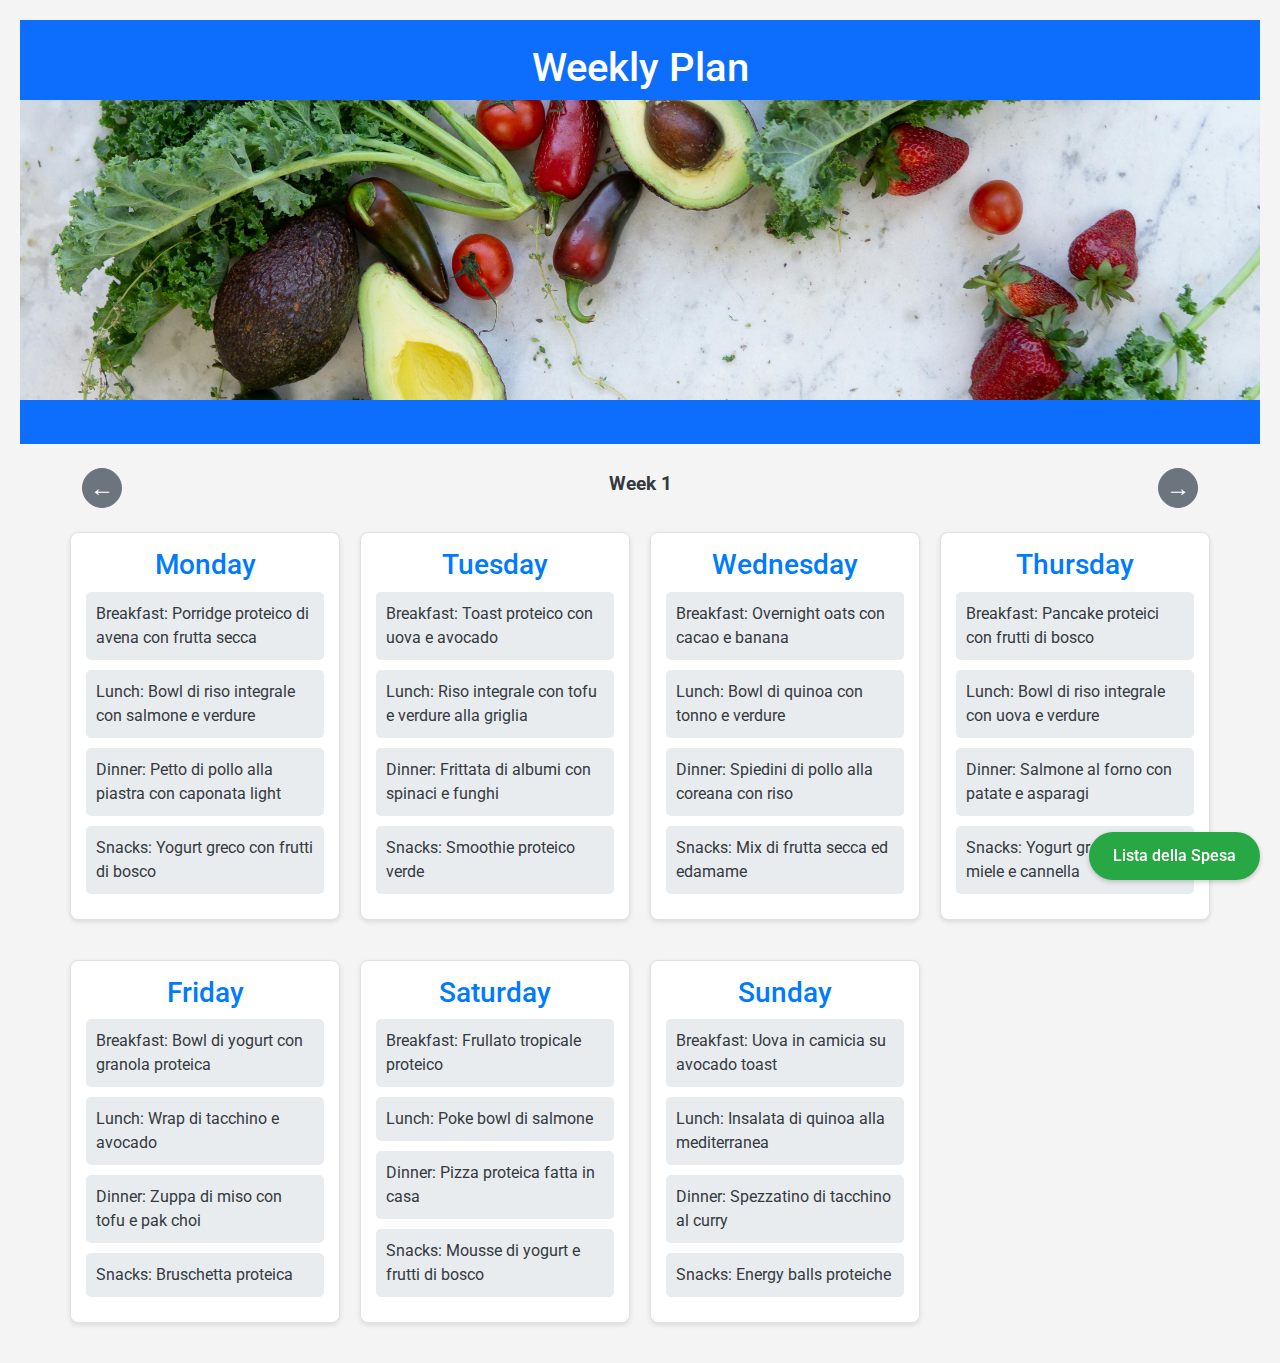
<file: index.html>
<!DOCTYPE html>
<html lang="it">
<head>
    <a href="shopping.html" class="shopping-list-link">Lista della Spesa</a>
    <meta charset="UTF-8">
    <meta name="viewport" content="width=device-width, initial-scale=1.0">
    <title>Weekly Plan!</title>
    <!-- Bootstrap CSS -->
    <link href="https://cdn.jsdelivr.net/npm/bootstrap@5.3.0/dist/css/bootstrap.min.css" rel="stylesheet">
    <!-- Your Custom CSS -->
    <link rel="stylesheet" href="styles.css">
    <!-- Font -->
    <link href="https://fonts.googleapis.com/css2?family=Roboto:wght@400;700&display=swap" rel="stylesheet">
    <!-- Font Awesome CDN -->
<link rel="stylesheet" href="https://cdnjs.cloudflare.com/ajax/libs/font-awesome/6.4.0/css/all.min.css" integrity="sha512-pVnA1JwPgnE+1mN6mZbkgkNjm91WX9s+CxlG7nFgqEonSmX/3J93QdzJZ1EDXY0oKYgQf67Gl7TVmZGNxdn1Zw==" crossorigin="anonymous" referrerpolicy="no-referrer" />

</head>
<body>
    <header class="bg-primary text-white py-4 mb-4">
        <div class="container">
            <h1 class="text-center">Weekly Plan</h1>
        </div>
        <div class="banner">
            <img src="images/banner.jpg" alt="Healthy Meal Plan Banner" class="banner-image">
        </div>
    </header>

    <main>
        <div class="container">
            <div class="d-flex justify-content-between align-items-center mb-4">
                <button id="prev-week" class="btn btn-secondary btn-arrow">
                    &#8592;
                </button>
                <span id="current-week" class="h5">Settimana 1</span>
                <button id="next-week" class="btn btn-secondary btn-arrow">
                    &#8594;
                </button>
            </div>
    
            <div id="meal-plan" class="row">
                <!-- Meal Plan Cards will be dynamically inserted here -->
            </div>
        </div>
    </main>

    <!-- Meal Detail Modal -->
    <div id="meal-modal" class="modal">
        <div class="modal-content">
            <span class="close-button">&times;</span>
            <div class="meal-details">
                <div class="meal-info">
                    <h2 id="meal-name">Nome Pasto</h2>
                    <p id="meal-description">Descrizione del pasto.</p>
                    <div id="serving-control">
                        <button id="decrease-serving">-</button>
                        <span id="serving-count">1</span>
                        <button id="increase-serving">+</button>
                        <span>servings</span>
                    </div>
                    <p id="meal-portion">Porzione: </p>
                    <h3>Ingredienti</h3>
                    <ul id="meal-ingredients"></ul>
                    <h3>Informazioni Nutrizionali</h3>
                    <ul id="meal-nutrition"></ul>
                </div>
                <div class="meal-image-container">
                    <img id="meal-image" alt="Meal Image">
                </div>
            </div>
        </div>
    </div>

    <!-- Link to JavaScript -->
    <script src="script.js"></script>

    <!-- Bootstrap JS and dependencies (Popper.js) -->
    <script src="https://cdn.jsdelivr.net/npm/bootstrap@5.3.0/dist/js/bootstrap.bundle.min.js"></script>
    <!-- Your Custom JS -->
    <script src="script.js"></script>
</body>
</html>
</file>
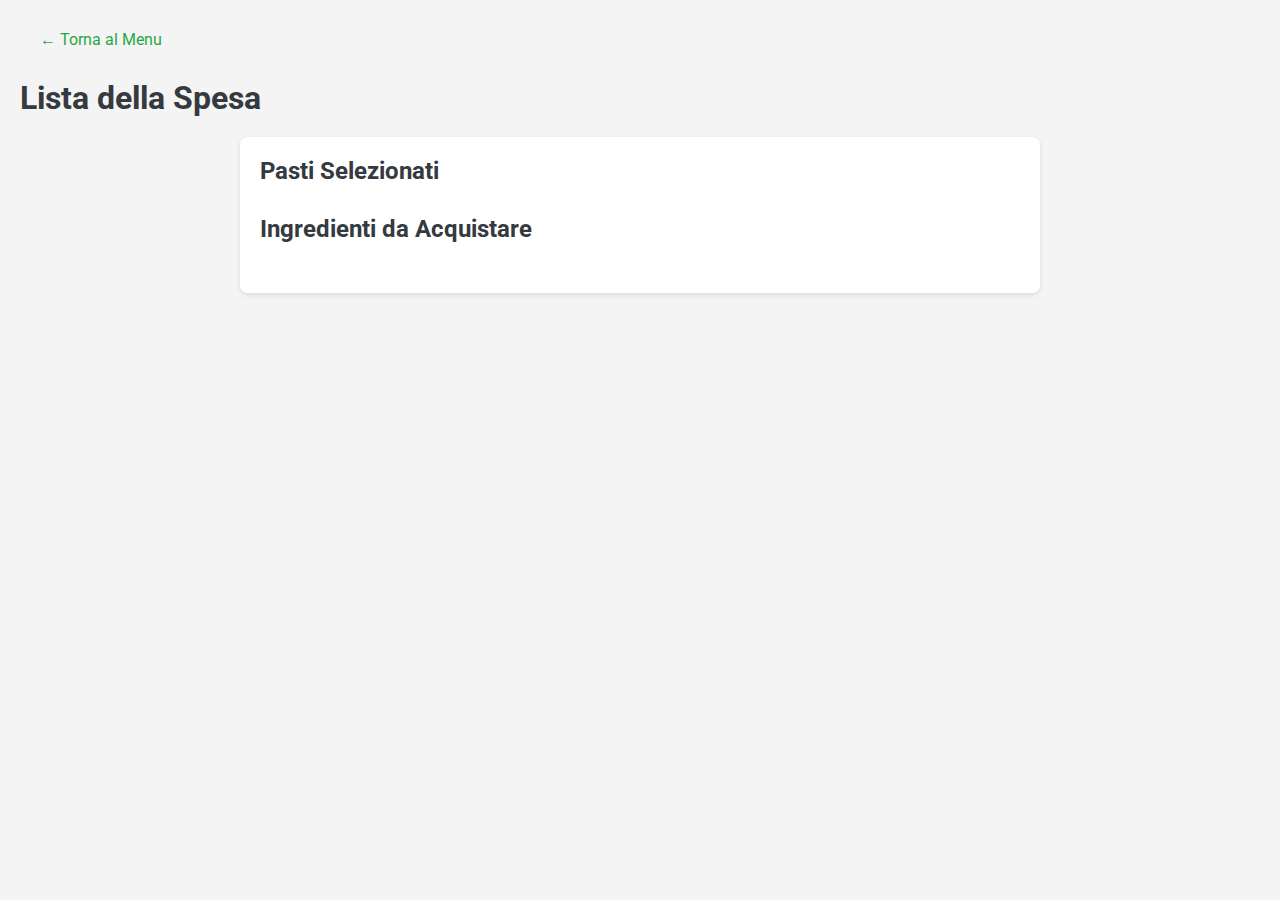
<file: shopping.html>
<!DOCTYPE html>
<html lang="it">
<head>
    <meta charset="UTF-8">
    <meta name="viewport" content="width=device-width, initial-scale=1.0">
    <title>Lista della Spesa - Piano Alimentare</title>
    <link href="https://fonts.googleapis.com/css2?family=Roboto:wght@400;500;700&display=swap" rel="stylesheet">
    <link rel="stylesheet" href="styles.css">
</head>
<body>
    <div class="container">
        <a href="index.html" class="back-button">← Torna al Menu</a>
        
        <h1>Lista della Spesa</h1>
        
        <div class="shopping-list-container">
            <div id="selected-meals">
                <h2>Pasti Selezionati</h2>
                <ul id="meals-list">
                    <!-- Meals will be inserted here by JavaScript -->
                </ul>
            </div>

            <div id="ingredients-list">
                <h2>Ingredienti da Acquistare</h2>
                <ul id="shopping-items">
                    <!-- Shopping items will be inserted here by JavaScript -->
                </ul>
            </div>

            <button id="clear-list" class="clear-button">Svuota Lista</button>
        </div>
    </div>

    <script src="shopping.js"></script>
</body>
</html>
</file>
<file: styles.css>
/* styles.css */

/* Reset some default styles */
* {
    box-sizing: border-box;
    margin: 0;
    padding: 0;
}

body {
    font-family: 'Roboto', sans-serif;
    background-color: #f4f4f4;
    color: #343a40;
    padding: 20px;
}

header {
    background-color: #28a745; /* Primary Color */
}

.controls {
    display: flex;
    justify-content: center;
    align-items: center;
    margin-bottom: 20px;
    min-height: 50px; /* This ensures the layout doesn't jump when buttons are hidden */
}

.controls button {
    padding: 10px 20px;
    margin: 0 10px;
    background-color: #007BFF;
    border: none;
    color: white;
    cursor: pointer;
    border-radius: 5px;
    transition: display 0.3s ease-in-out, opacity 0.3s ease-in-out;
}

.controls button:hover {
    background-color: #0056b3;
}

#current-week {
    font-size: 1.2em;
    font-weight: bold;
}

#meal-plan {
    display: grid;
    grid-template-columns: repeat(auto-fit, minmax(250px, 1fr));
    gap: 20px;
}

#meal-portion {
    font-weight: bold;
    margin-bottom: 10px;
}

.banner {
    width: 100%;
    height: 300px;
    overflow: hidden;
    margin-bottom: 20px;
}

.banner-image {
    width: 100%;
    height: 100%;
    object-fit: cover;
}

#meal-image {
    width: 100%;
    max-height: 300px;
    object-fit: cover;
    border-radius: 8px;
    margin-bottom: 15px;
}

.day-card {
    background-color: white;
    padding: 15px;
    border-radius: 8px;
    box-shadow: 0 2px 5px rgba(0,0,0,0.1);
    transition: transform 0.2s;
    margin-bottom: 20px;
    border: 1px solid #dee2e6;
}

.day-card h3 {
    margin-bottom: 10px;
    text-align: center;
    color: #007BFF;
}

.meal-item {
    background-color: #e9ecef;
    padding: 10px;
    margin-bottom: 10px;
    border-radius: 5px;
    cursor: pointer;
    transition: background-color 0.3s, transform 0.2s;
}

.meal-image-container {
    width: 300px; /* Fixed width for the image container */
    height: 300px; /* Same as width to make it square */
    flex-shrink: 0; /* Prevent the image from shrinking */
    display: flex;
    align-items: center;
    justify-content: center;
    align-self: center; /* This will center the image container vertically */
}

#meal-image {
    width: 100%;
    height: 100%;
    object-fit: cover; /* This ensures the image covers the area without distortion */
    border-radius: 8px;
}

.meal-item:hover {
    background-color: #ced4da;
    transform: scale(1.02);
}

/* Modal Styles */
.modal {
    display: none; /* Hidden by default */
    position: fixed; /* Stay in place */
    z-index: 1; /* Sit on top */
    left: 0;
    top: 0;
    width: 100%;
    height: 100%;
    overflow: auto; /* Enable scroll if needed */
    background-color: rgba(0,0,0,0.5); /* Black w/ opacity */
}

.modal-content {
    background-color: #fefefe;
    margin: 5% auto; /* Reduced top margin */
    padding: 20px;
    border: 1px solid #888;
    width: 90%; /* Slightly wider on mobile */
    max-width: 800px;
    border-radius: 8px;
    position: relative;
    display: flex;
    flex-direction: column;
    max-height: 90vh; /* Increased max height */
    overflow-y: auto;
}

.meal-details {
    display: flex;
    flex-direction: row;
    height: 100%; /* Make it take full height of the modal content */
}

.meal-info {
    flex: 1;
    padding-right: 20px;
    overflow-y: auto; /* Allow scrolling if content is too long */
}

#serving-control {
    display: flex;
    align-items: center;
    margin-bottom: 15px;
}

#serving-control button {
    width: 30px;
    height: 30px;
    font-size: 18px;
    border: 1px solid #ccc;
    background-color: #f8f9fa;
    cursor: pointer;
}

#serving-control span {
    margin: 0 10px;
}

#serving-count {
    font-weight: bold;
}

.close-button {
    color: #aaa;
    float: right;
    font-size: 28px;
    font-weight: bold;
    position: absolute;
    right: 20px;
    top: 10px;
    cursor: pointer;
}

.close-button:hover,
.close-button:focus {
    color: black;
    text-decoration: none;
}

.btn-arrow {
    width: 40px;
    height: 40px;
    border-radius: 50%;
    display: flex;
    justify-content: center;
    align-items: center;
    font-size: 1.5em;
    padding: 0;
    line-height: 1;
}

.btn-arrow:focus {
    box-shadow: none;
}

/* Shopping Styles */
.shopping-list-container {
    background: white;
    padding: 20px;
    border-radius: 8px;
    box-shadow: 0 2px 5px rgba(0,0,0,0.1);
    margin: 20px auto;
    max-width: 800px;
}

.back-button {
    display: inline-block;
    padding: 10px 20px;
    color: #28a745;
    text-decoration: none;
    margin-bottom: 20px;
}

.back-button:hover {
    color: #218838;
}

#selected-meals, #ingredients-list {
    margin-bottom: 30px;
}

#meals-list, #shopping-items {
    list-style: none;
    padding: 0;
}

#meals-list li, #shopping-items li {
    padding: 10px;
    border-bottom: 1px solid #eee;
    display: flex;
    justify-content: space-between;
    align-items: center;
}

.delete-item {
    background: none;
    border: none;
    color: #dc3545;
    font-size: 1.2em;
    cursor: pointer;
    padding: 0 10px;
}

.delete-item:hover {
    color: #c82333;
}

.clear-button {
    background-color: #dc3545;
    color: white;
    border: none;
    padding: 10px 20px;
    border-radius: 5px;
    cursor: pointer;
    display: none;
}

.clear-button:hover {
    background-color: #c82333;
}

/* Shopping cart button in meal modal */
.add-to-cart-button {
    position: static; /* Changed from absolute */
    margin-top: 20px;
    padding: 12px 24px;
    background-color: #28a745;
    color: white;
    border: none;
    border-radius: 5px;
    cursor: pointer;
    width: 100%; /* Full width on mobile */
    max-width: 300px; /* Maximum width for larger screens */
    align-self: center; /* Center the button */
}

.add-to-cart-button:hover {
    background-color: #218838;
}

/* Shopping list link in header */
.shopping-list-link {
    position: fixed;
    top: auto;
    bottom: 20px;
    right: 20px;
    padding: 12px 24px;
    background-color: #28a745;
    color: white;
    text-decoration: none;
    border-radius: 25px;
    z-index: 100;
    box-shadow: 0 2px 5px rgba(0,0,0,0.2);
    transition: opacity 0.3s ease, transform 0.3s ease;
    border: none;
    cursor: pointer;
    font-weight: 500;
    display: inline-block;
    text-align: center;
}

.shopping-list-link:hover {
    background-color: #218838;
    transform: translateY(-2px);
    text-decoration: none;
    color: white;
}

.shopping-list-link.hidden {
    opacity: 0;
    pointer-events: none;
    padding: 12px 24px;
    background-color: #28a745;
    color: white;
    text-decoration: none;
    border-radius: 25px; /* More rounded corners for better mobile aesthetics */
    z-index: 100;
    box-shadow: 0 2px 5px rgba(0,0,0,0.2);
    transition: transform 0.3s ease;
}

@media (max-width: 768px) {
    .meal-details {
        flex-direction: column-reverse;
        padding-bottom: 70px; /* Add padding to prevent button overlap */
    }

    .meal-image-container {
        width: 100%;
        height: 200px; /* Reduced height on mobile */
        margin-bottom: 20px;
    }

    .shopping-list-link {
        padding: 10px 20px; /* Slightly smaller padding on mobile */
        font-size: 14px; /* Smaller font size */
    }

    .modal-content {
        margin: 0; /* Full screen on mobile */
        width: 100%;
        height: 100%;
        max-height: 100vh;
        border-radius: 0;
    }
    
    .add-to-cart-button {
        position: fixed; /* Fixed position at bottom on mobile */
        bottom: 20px;
        left: 50%;
        transform: translateX(-50%);
        width: 90%;
        max-width: none;
        z-index: 1000;
        border-radius: 25px;
        box-shadow: 0 2px 5px rgba(0,0,0,0.2);
    }
}
</file>
